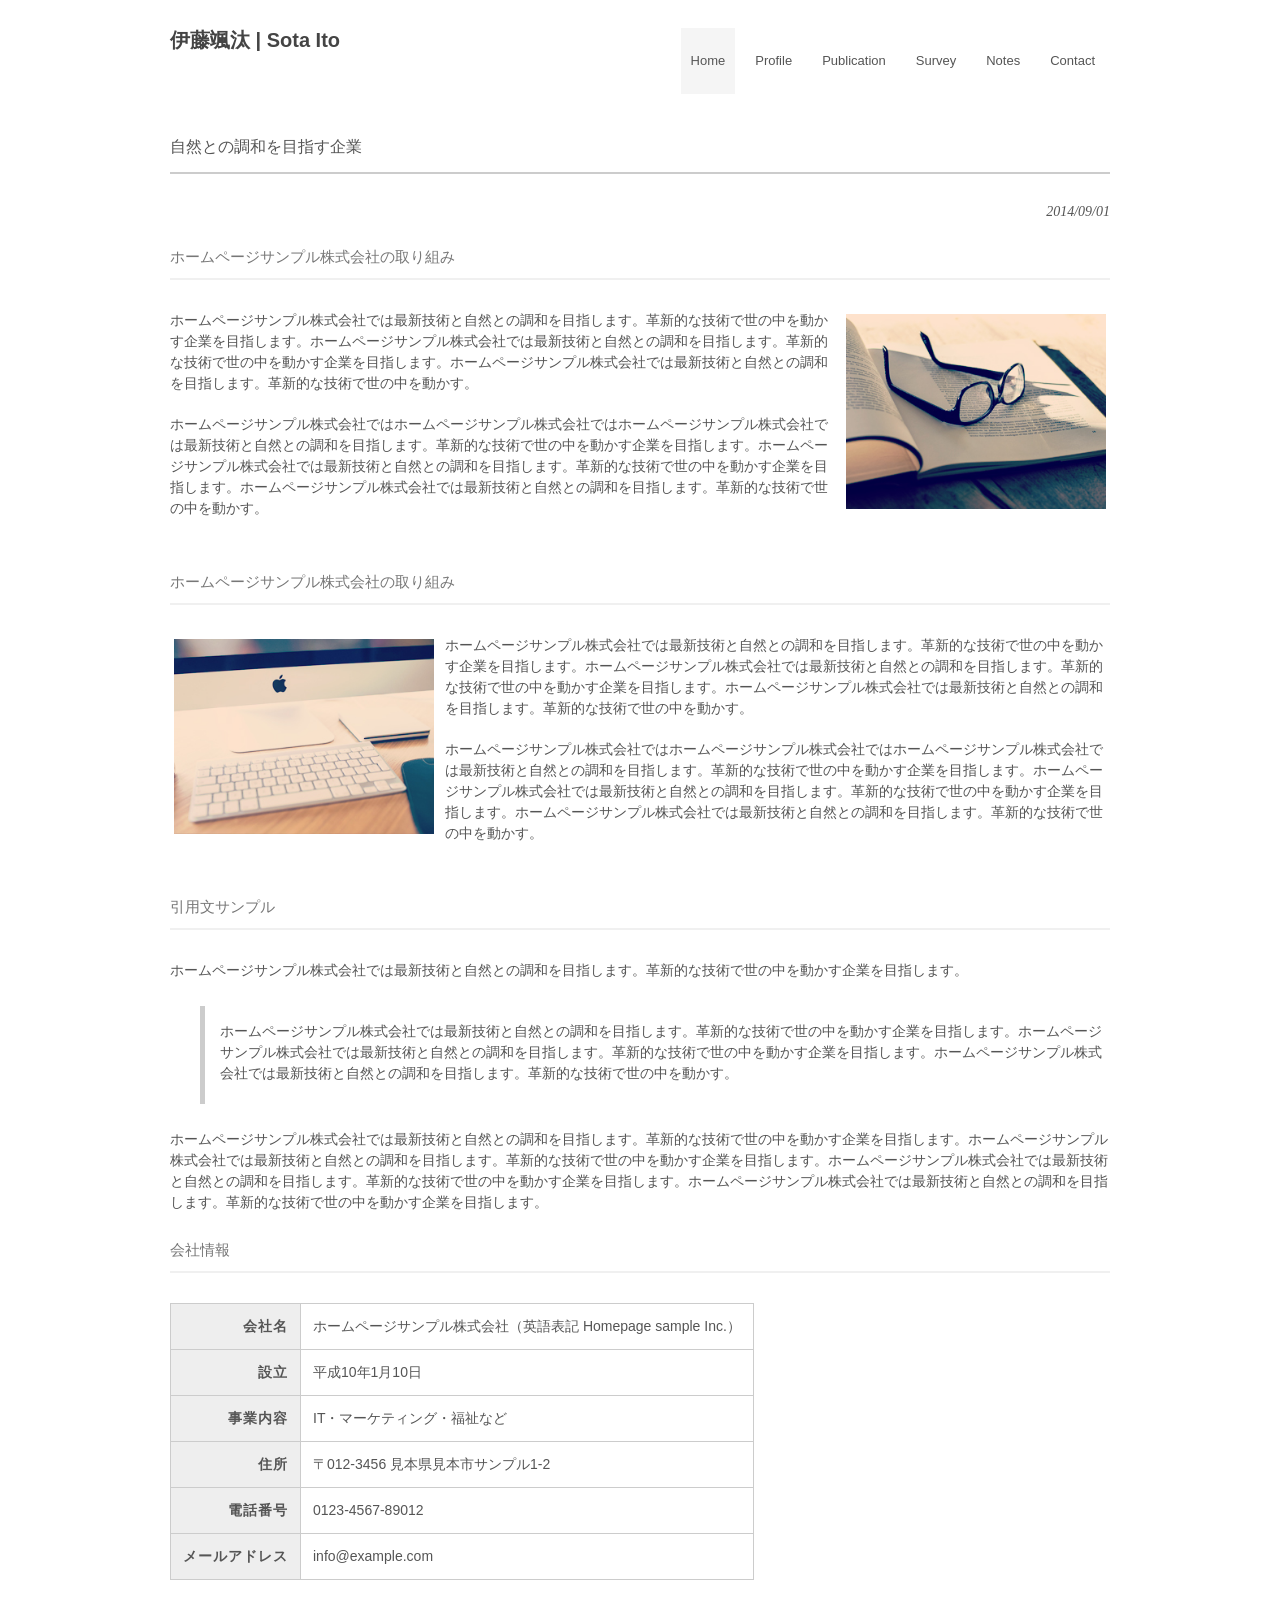
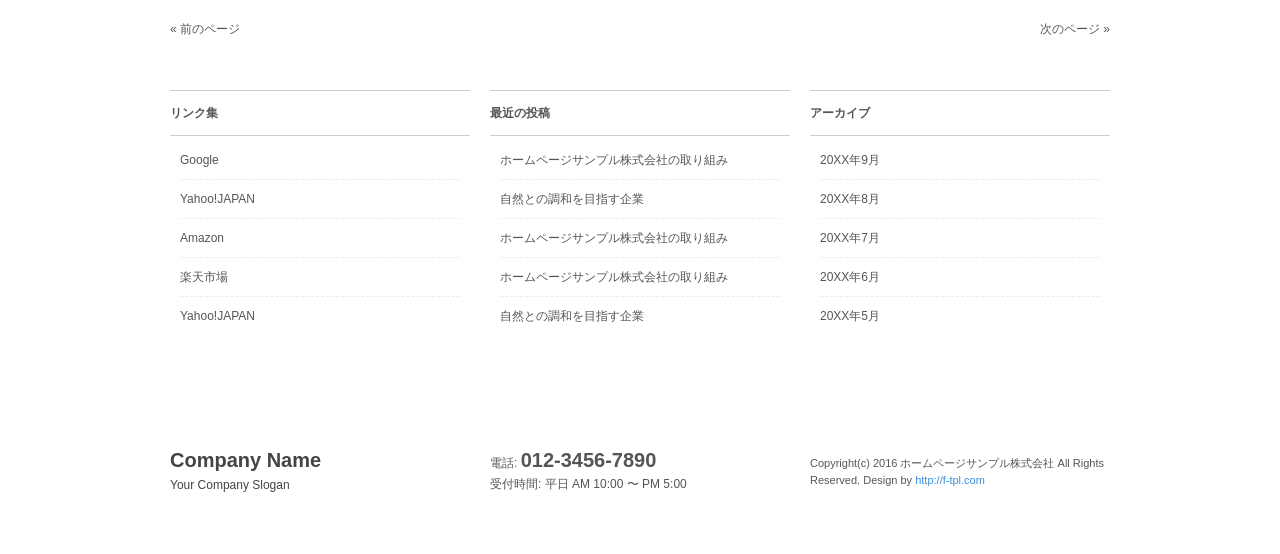
<file: else.html>
<!DOCTYPE html>
<html lang="ja">

<head>
	<meta charset="UTF-8">
	<meta name="viewport" content="width=device-width, user-scalable=yes, maximum-scale=1.0, minimum-scale=1.0">
	<meta name="description" content="ホームページサンプル株式会社のサイトです">
	<title>Sota Ito</title>
	<link rel="profile" href="http://gmpg.org/xfn/11">
	<link rel="stylesheet" type="text/css" media="all" href="style.css">
	<!--[if lt IE 9]>
	<script src="js/html5.js"></script>
	<script src="js/css3-mediaqueries.js"></script>
	<![endif]-->
	<script src="js/jquery1.4.4.min.js"></script>
	<script src="js/script.js"></script>
</head>

<body>

	<header id="header" role="banner">
		<div class="inner">
			<div class="logo">
				<a href="index.html" title="ホームページサンプル株式会社" rel="home">伊藤颯汰 | Sota Ito<br /></a>
			</div>
			<nav id="mainNav">
				<div class="inner">
					<a class="menu" id="menu"><span>MENU</span></a>
					<div class="panel">
						<ul id="topnav">
							<li class="current-menu-item"><a href="index.html"><strong>Home</strong><br /></a></li>
							<li><a href="profile.html"><strong>Profile</strong><br /></a></li>
							<li><a href="publication.html"><strong>Publication</strong><br /></a></li>
							<li><a href="survey.html"><strong>Survey</strong><br /></a>
								<ul class="sub-menu">
									<li><a href="nerf.html">Neural Radiance Fields</a></li>
									<li><a href="else.html">else</a></li>
								</ul>
							</li>
							<li><a href="notes.html"><strong>Notes</strong><br /></a></li>
							<li><a href="contact.html"><strong>Contact</strong><br /></a></li>
						</ul>
					</div>
				</div>
			</nav>
		</div>
	</header>

	<div id="wrapper">
		<section id="main">
			<section class="content">
				<h3 class="heading">自然との調和を目指す企業</h3>
				<article class="post">
					<p class="dateLabel">2014/09/01</p>
					<h3>ホームページサンプル株式会社の取り組み</h3>
					<p><img src="images/banners/sample1.jpg" alt="" width="260" height="113" class="alignright" />ホームページサンプル株式会社では最新技術と自然との調和を目指します。革新的な技術で世の中を動かす企業を目指します。ホームページサンプル株式会社では最新技術と自然との調和を目指します。革新的な技術で世の中を動かす企業を目指します。ホームページサンプル株式会社では最新技術と自然との調和を目指します。革新的な技術で世の中を動かす。</p><p>ホームページサンプル株式会社ではホームページサンプル株式会社ではホームページサンプル株式会社では最新技術と自然との調和を目指します。革新的な技術で世の中を動かす企業を目指します。ホームページサンプル株式会社では最新技術と自然との調和を目指します。革新的な技術で世の中を動かす企業を目指します。ホームページサンプル株式会社では最新技術と自然との調和を目指します。革新的な技術で世の中を動かす。</p><br clear="all" />
					<h3>ホームページサンプル株式会社の取り組み</h3>
					<p><img src="images/banners/sample2.jpg" alt="" width="260" height="113" class="alignleft" />ホームページサンプル株式会社では最新技術と自然との調和を目指します。革新的な技術で世の中を動かす企業を目指します。ホームページサンプル株式会社では最新技術と自然との調和を目指します。革新的な技術で世の中を動かす企業を目指します。ホームページサンプル株式会社では最新技術と自然との調和を目指します。革新的な技術で世の中を動かす。</p><p>ホームページサンプル株式会社ではホームページサンプル株式会社ではホームページサンプル株式会社では最新技術と自然との調和を目指します。革新的な技術で世の中を動かす企業を目指します。ホームページサンプル株式会社では最新技術と自然との調和を目指します。革新的な技術で世の中を動かす企業を目指します。ホームページサンプル株式会社では最新技術と自然との調和を目指します。革新的な技術で世の中を動かす。</p><br clear="all" />
					<h3>引用文サンプル</h3>
					<p>ホームページサンプル株式会社では最新技術と自然との調和を目指します。革新的な技術で世の中を動かす企業を目指します。</p>
					<blockquote><p>ホームページサンプル株式会社では最新技術と自然との調和を目指します。革新的な技術で世の中を動かす企業を目指します。ホームページサンプル株式会社では最新技術と自然との調和を目指します。革新的な技術で世の中を動かす企業を目指します。ホームページサンプル株式会社では最新技術と自然との調和を目指します。革新的な技術で世の中を動かす。</p></blockquote>
					<p>ホームページサンプル株式会社では最新技術と自然との調和を目指します。革新的な技術で世の中を動かす企業を目指します。ホームページサンプル株式会社では最新技術と自然との調和を目指します。革新的な技術で世の中を動かす企業を目指します。ホームページサンプル株式会社では最新技術と自然との調和を目指します。革新的な技術で世の中を動かす企業を目指します。ホームページサンプル株式会社では最新技術と自然との調和を目指します。革新的な技術で世の中を動かす企業を目指します。</p>
					<h3>会社情報</h3>
					<table>
						<tr>
							<th>会社名</th>
							<td>ホームページサンプル株式会社（英語表記 Homepage sample Inc.）</td>
						</tr>
						<tr>
							<th>設立</th>
							<td>平成10年1月10日</td>
						</tr>
						<tr>
							<th>事業内容</th>
							<td>IT・マーケティング・福祉など</td>
						</tr>
						<tr>
							<th>住所</th>
							<td>〒012-3456 見本県見本市サンプル1-2</td>
						</tr>
						<tr>
							<th>電話番号</th>
							<td>0123-4567-89012</td>
						</tr>
						<tr>
							<th>メールアドレス</th>
							<td>info@example.com</td>
						</tr>
					</table>
				</article>
			</section>
			<div class="pagenav">
				<span class="prev"><a href="sample.html" rel="prev">&laquo; 前のページ</a></span>
				<span class="next"><a href="sample.html" rel="next">次のページ &raquo;</a></span>
			</div>
		</section>

		<aside id="sub" class="gridWrapper">
			<section class="grid">
				<h3>リンク集</h3>
				<ul class="menu">
					<li><a href="https://www.google.com/?hl=ja&#038;gws_rd=ssl">Google</a></li>
					<li><a href="http://www.yahoo.co.jp/">Yahoo!JAPAN</a></li>
					<li><a href="http://www.amazon.co.jp/">Amazon</a></li>
					<li><a href="http://www.rakuten.co.jp/">楽天市場</a></li>
					<li><a href="http://www.yahoo.co.jp/">Yahoo!JAPAN</a></li>
				</ul>
			</section>
			<section class="grid">
				<h3>最近の投稿</h3>
				<ul>
					<li><a href="sample.html">ホームページサンプル株式会社の取り組み</a></li>
					<li><a href="sample.html">自然との調和を目指す企業</a></li>
					<li><a href="sample.html">ホームページサンプル株式会社の取り組み</a></li>
					<li><a href="sample.html">ホームページサンプル株式会社の取り組み</a></li>
					<li><a href="sample.html">自然との調和を目指す企業</a></li>
				</ul>
			</section>
			<section class="grid">
				<h3>アーカイブ</h3>
				<ul>
					<li><a href="sample.html">20XX年9月</a></li>
					<li><a href="sample.html">20XX年8月</a></li>
					<li><a href="sample.html">20XX年7月</a></li>
					<li><a href="sample.html">20XX年6月</a></li>
					<li><a href="sample.html">20XX年5月</a></li>
				</ul>
			</section>
		</aside>
	</div>

	<footer id="footer">
		<div class="inner">
			<section class="gridWrapper">
				<article class="grid">
					<p class="logo"><a href="index.html" title="ホームページサンプル株式会社" rel="home">Company Name<br /><span>Your Company Slogan</span></a></p>
				</article>
				<article class="grid">
					<p class="tel"><span>電話:</span> <strong>012-3456-7890</strong></p>
					<p class="open">受付時間: 平日 AM 10:00 〜 PM 5:00</p>
				</article>
				<article class="grid copyright">
					Copyright(c) 2016 ホームページサンプル株式会社 All Rights Reserved. Design by <a href="http://f-tpl.com" target="_blank" rel="nofollow">http://f-tpl.com</a>
				</article>
			</section>
		</div>
	</footer>

</body>
</html>
</file>
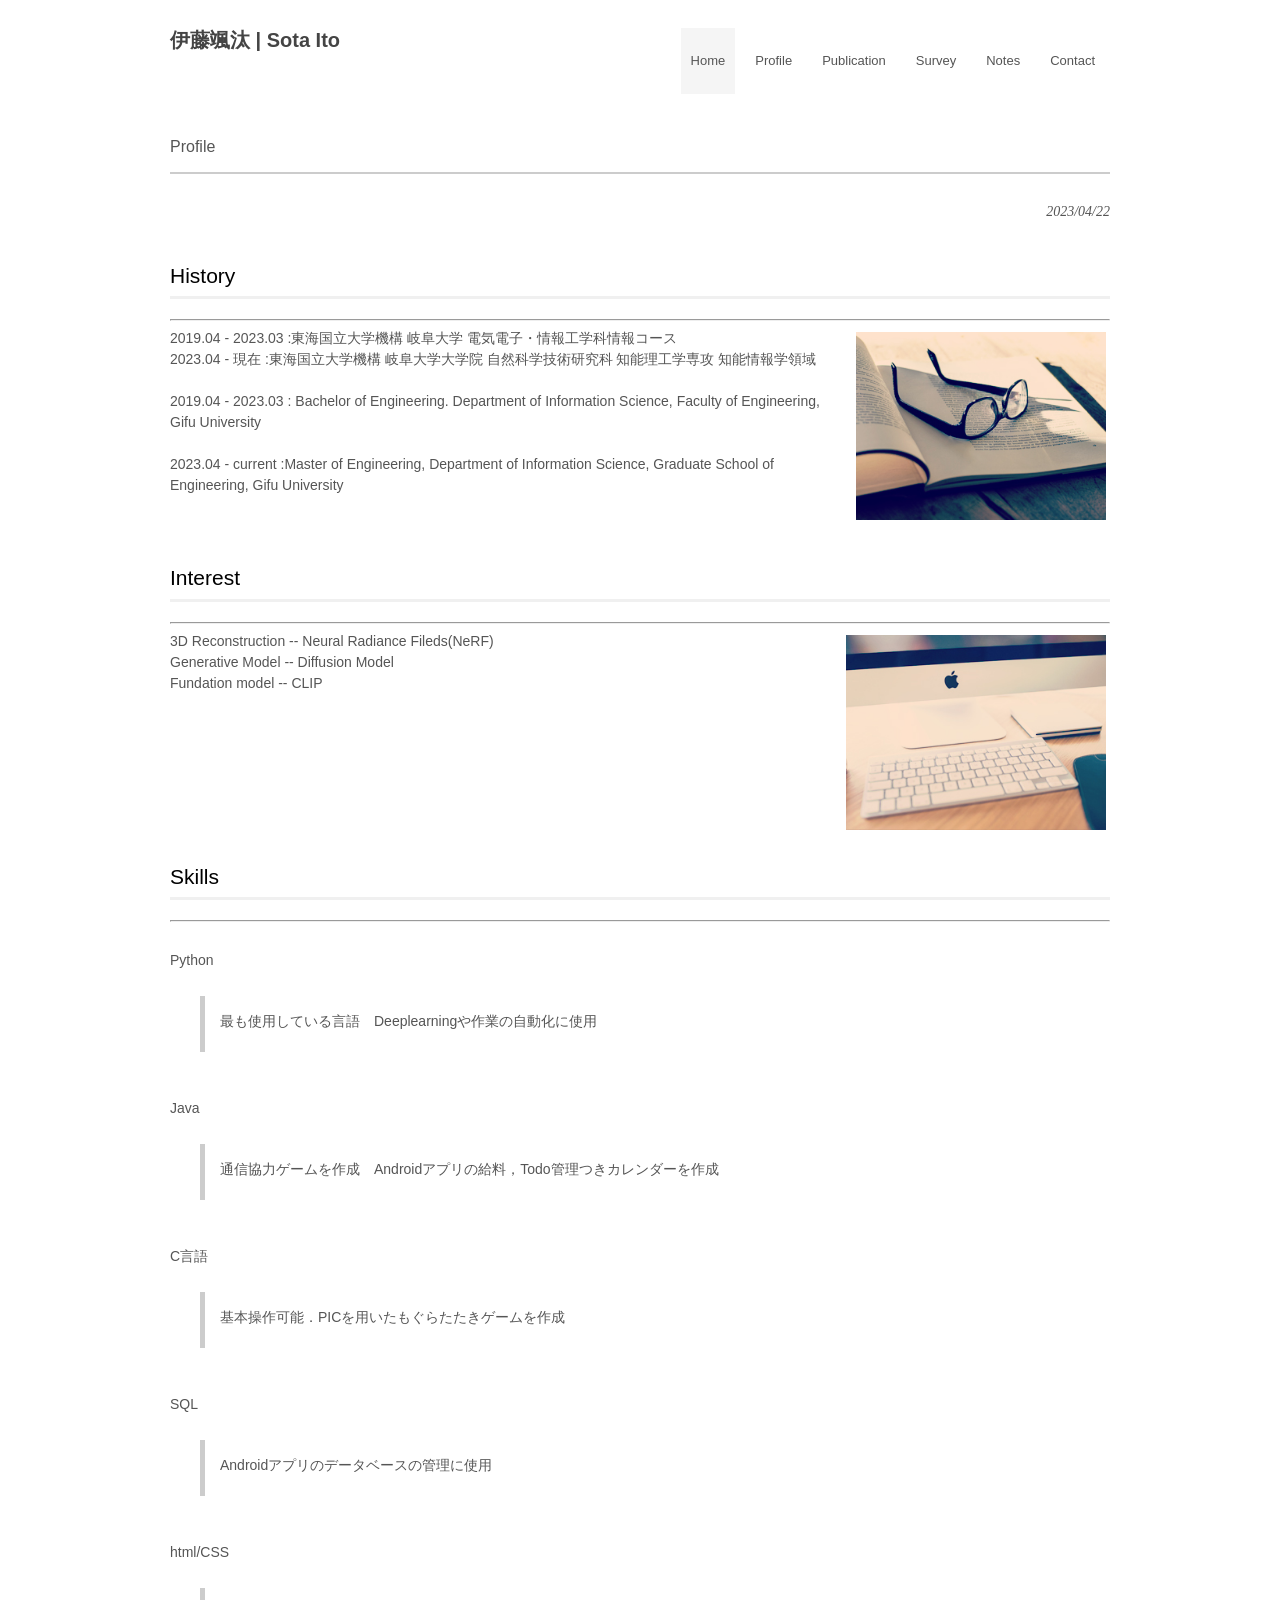
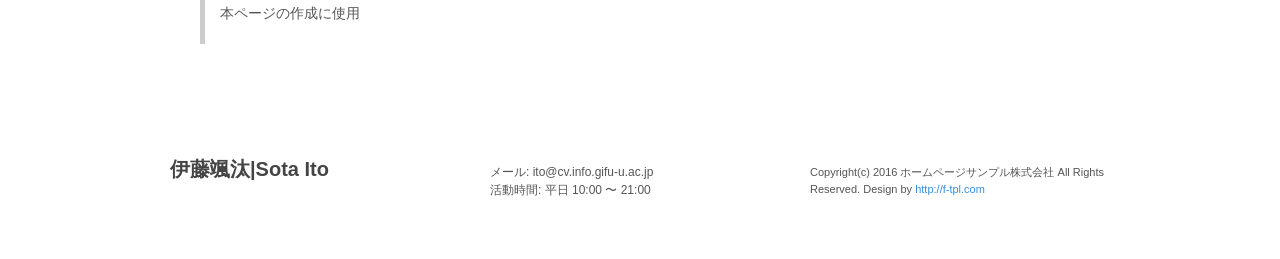
<file: profile.html>
<!DOCTYPE html>
<html lang="ja">

<head>
	<meta charset="UTF-8">
	<meta name="viewport" content="width=device-width, user-scalable=yes, maximum-scale=1.0, minimum-scale=1.0">
	<meta name="description" content="ホームページサンプル株式会社のサイトです">
	<title>Sota Ito</title>
	<link rel="profile" href="http://gmpg.org/xfn/11">
	<link rel="stylesheet" type="text/css" media="all" href="style.css">
	<!--[if lt IE 9]>
	<script src="js/html5.js"></script>
	<script src="js/css3-mediaqueries.js"></script>
	<![endif]-->
	<script src="js/jquery1.4.4.min.js"></script>
	<script src="js/script.js"></script>
</head>

<body>
	
	<header id="header" role="banner">
		<div class="inner">
			<div class="logo">
				<a href="index.html" title="ホームページサンプル株式会社" rel="home">伊藤颯汰 | Sota Ito<br /></a>
			</div>
			<nav id="mainNav">
				<div class="inner">
					<a class="menu" id="menu"><span>MENU</span></a>
					<div class="panel">
						<ul id="topnav">
							<li class="current-menu-item"><a href="index.html"><strong>Home</strong><br /></a></li>
							<li><a href="profile.html"><strong>Profile</strong><br /></a></li>
							<li><a href="publication.html"><strong>Publication</strong><br /></a></li>
							<li><a href="survey.html"><strong>Survey</strong><br /></a>
								<ul class="sub-menu">
									<li><a href="nerf.html">Neural Radiance Fields</a></li>
									<li><a href="else.html">else</a></li>
								</ul>
							</li>
							<li><a href="notes.html"><strong>Notes</strong><br /></a></li>
							<li><a href="contact.html"><strong>Contact</strong><br /></a></li>
						</ul>
					</div>
				</div>
			</nav>
		</div>
	</header>

	<div id="wrapper">
		<section id="main">
			<section class="content">
				<h3 class="heading">Profile</h3>
				
				<article class="post">
					<p class="dateLabel">2023/04/22</p>
					<h1>History</h1>
					<hr>
					
					<p><img src="images/banners/sample1.jpg" alt="" width="250" height="113" class="alignright" />
					
						2019.04 - 2023.03 :東海国立大学機構 岐阜大学 電気電子・情報工学科情報コース
						<br>2023.04 - 現在 :東海国立大学機構 岐阜大学大学院 自然科学技術研究科 知能理工学専攻 知能情報学領域</br>
						<br>2019.04 - 2023.03 : Bachelor of Engineering. Department of Information Science, Faculty of Engineering, Gifu University</br>
						<br>2023.04 - current :Master of Engineering, Department of Information Science, Graduate School of Engineering, Gifu University</br>
					</p><br clear="all" />
					<h1>Interest</h1>
					<hr>
					<p><img src="images/banners/sample2.jpg" alt="" width="260" height="113" class="alignright" /><strong>3D Reconstruction  -- Neural Radiance Fileds(NeRF)
						<br>Generative Model  -- Diffusion Model
						<br>Fundation model -- CLIP</br>
					</strong></p><br clear="all" />
					<h1>Skills</h1>
					<hr>
					<p><br>Python</br></p>
					<blockquote><p>最も使用している言語　Deeplearningや作業の自動化に使用</p></blockquote>		
					<p><br>Java</br></p>
					<blockquote><p>通信協力ゲームを作成　Androidアプリの給料，Todo管理つきカレンダーを作成</p></blockquote>
					<p><br>C言語</br></p>
					<blockquote><p>基本操作可能．PICを用いたもぐらたたきゲームを作成</p></blockquote>
					<p><br>SQL</br></p>
					<blockquote><p>Androidアプリのデータベースの管理に使用</p></blockquote>
					<p><br>html/CSS</br></p>
					<blockquote><p>本ページの作成に使用</p></blockquote>
						
					
					
					
					<!-- <table>
						<tr>
							<th>会社名</th>
							<td>ホームページサンプル株式会社（英語表記 Homepage sample Inc.）</td>
						</tr>
						<tr>
							<th>設立</th>
							<td>平成10年1月10日</td>
						</tr>
						<tr>
							<th>事業内容</th>
							<td>IT・マーケティング・福祉など</td>
						</tr>
						<tr>
							<th>住所</th>
							<td>〒012-3456 見本県見本市サンプル1-2</td>
						</tr>
						<tr>
							<th>電話番号</th>
							<td>0123-4567-89012</td>
						</tr>
						<tr>
							<th>メールアドレス</th>
							<td>info@example.com</td>
						</tr>
					</table> -->
				</article>
			</section>
			<!-- <div class="pagenav">
				<span class="prev"><a href="sample.html" rel="prev">&laquo; 前のページ</a></span>
				<span class="next"><a href="sample.html" rel="next">次のページ &raquo;</a></span>
			</div> -->
		</section>

		<!-- <aside id="sub" class="gridWrapper">
			<section class="grid">
				<h3>リンク集</h3>
				<ul class="menu">
					<li><a href="https://www.google.com/?hl=ja&#038;gws_rd=ssl">Google</a></li>
					<li><a href="http://www.yahoo.co.jp/">Yahoo!JAPAN</a></li>
					<li><a href="http://www.amazon.co.jp/">Amazon</a></li>
					<li><a href="http://www.rakuten.co.jp/">楽天市場</a></li>
					<li><a href="http://www.yahoo.co.jp/">Yahoo!JAPAN</a></li>
				</ul>
			</section>
			<section class="grid">
				<h3>最近の投稿</h3>
				<ul>
					<li><a href="sample.html">ホームページサンプル株式会社の取り組み</a></li>
					<li><a href="sample.html">自然との調和を目指す企業</a></li>
					<li><a href="sample.html">ホームページサンプル株式会社の取り組み</a></li>
					<li><a href="sample.html">ホームページサンプル株式会社の取り組み</a></li>
					<li><a href="sample.html">自然との調和を目指す企業</a></li>
				</ul>
			</section>
			<section class="grid">
				<h3>アーカイブ</h3>
				<ul>
					<li><a href="sample.html">20XX年9月</a></li>
					<li><a href="sample.html">20XX年8月</a></li>
					<li><a href="sample.html">20XX年7月</a></li>
					<li><a href="sample.html">20XX年6月</a></li>
					<li><a href="sample.html">20XX年5月</a></li>
				</ul>
			</section>
		</aside> -->
	</div>

	<footer id="footer">
		<div class="inner">
			<section class="gridWrapper">
				<article class="grid">
					<p class="logo"><a href="index.html" title="ホームページサンプル株式会社" rel="home">伊藤颯汰|Sota Ito<br /></a></p>
				</article>
				<article class="grid">
					<p class="tel"><span>メール:</span> ito@cv.info.gifu-u.ac.jp</p>
					<p class="open">活動時間: 平日 10:00 〜 21:00</p>
					
				</article>
				<article class="grid copyright">
					Copyright(c) 2016 ホームページサンプル株式会社 All Rights Reserved. Design by <a href="http://f-tpl.com" target="_blank" rel="nofollow">http://f-tpl.com</a>
				</article>
			</section>
		</div>
	</footer>

</body>
</html>
</file>
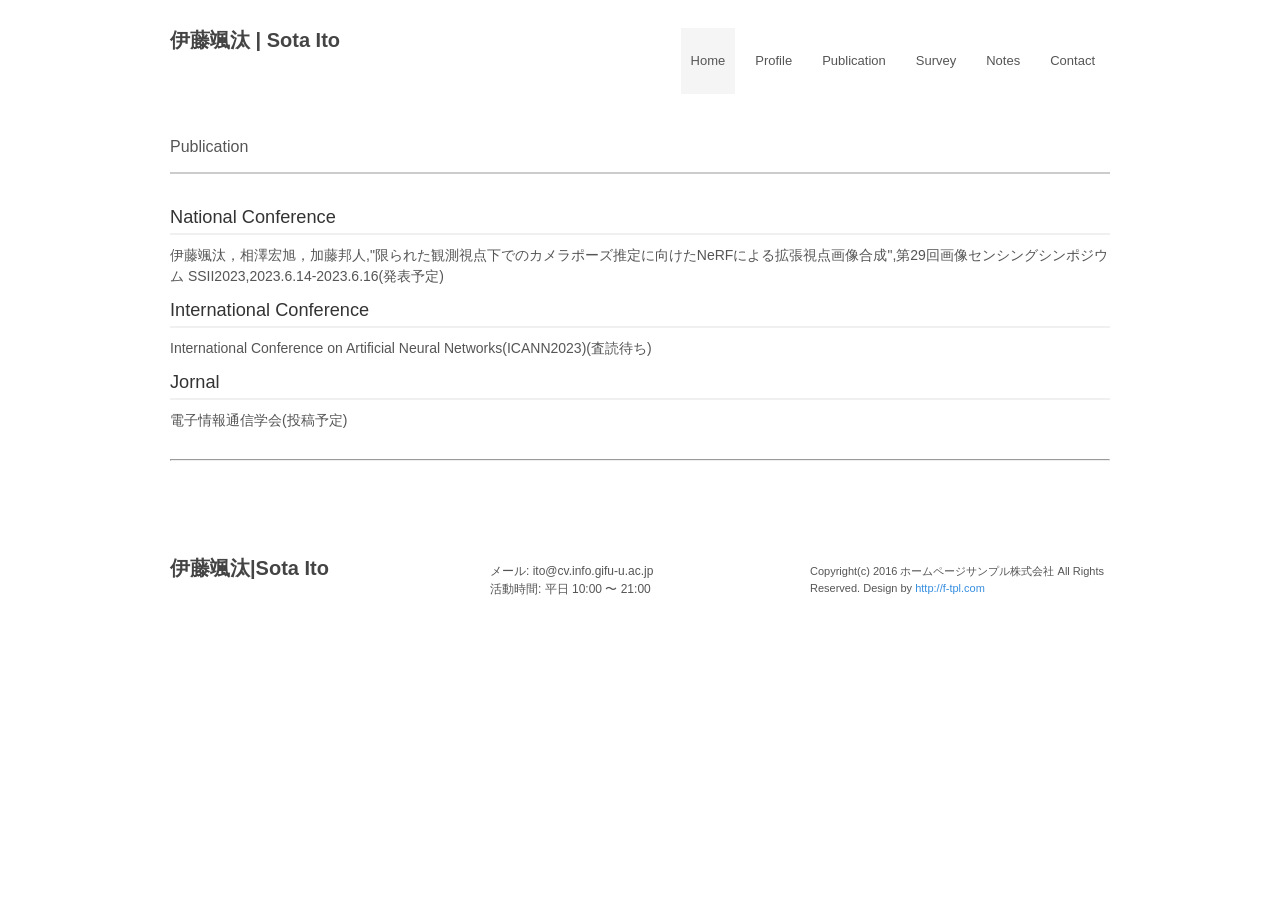
<file: publication.html>
<!DOCTYPE html>
<html lang="ja">

<head>
	<meta charset="UTF-8">
	<meta name="viewport" content="width=device-width, user-scalable=yes, maximum-scale=1.0, minimum-scale=1.0">
	<meta name="description" content="ホームページサンプル株式会社のサイトです">
	<title>Sota Ito</title>
	<link rel="profile" href="http://gmpg.org/xfn/11">
	<link rel="stylesheet" type="text/css" media="all" href="style.css">
	<!--[if lt IE 9]>
	<script src="js/html5.js"></script>
	<script src="js/css3-mediaqueries.js"></script>
	<![endif]-->
	<script src="js/jquery1.4.4.min.js"></script>
	<script src="js/script.js"></script>
</head>

<body>

	<header id="header" role="banner">
		<div class="inner">
			<div class="logo">
				<a href="index.html" title="ホームページサンプル株式会社" rel="home">伊藤颯汰 | Sota Ito<br /></a>
			</div>
			<nav id="mainNav">
				<div class="inner">
					<a class="menu" id="menu"><span>MENU</span></a>
					<div class="panel">
						<ul id="topnav">
							<li class="current-menu-item"><a href="index.html"><strong>Home</strong><br /></a></li>
							<li><a href="profile.html"><strong>Profile</strong><br /></a></li>
							<li><a href="publication.html"><strong>Publication</strong><br /></a></li>
							<li><a href="survey.html"><strong>Survey</strong><br /></a>
								<ul class="sub-menu">
									<li><a href="nerf.html">Neural Radiance Fields</a></li>
									<li><a href="else.html">else</a></li>
								</ul>
							</li>
							<li><a href="notes.html"><strong>Notes</strong><br /></a></li>
							<li><a href="contact.html"><strong>Contact</strong><br /></a></li>
						</ul>
					</div>
				</div>
			</nav>
		</div>
	</header>

	<div id="wrapper">
		<section id="main">
			<section class="content">
				<h3 class="heading">Publication</h3>
				<article class="post">
					
					<h2>National Conference</h2>
					伊藤颯汰，相澤宏旭，加藤邦人,"限られた観測視点下でのカメラポーズ推定に向けたNeRFによる拡張視点画像合成",第29回画像センシングシンポジウム SSII2023,2023.6.14-2023.6.16(発表予定)
					<br>
					<h2>International Conference</h2>
					International Conference on Artificial Neural Networks(ICANN2023)(査読待ち)
					<br>
					<h2>Jornal</h2>
					電子情報通信学会(投稿予定)
					<br></br>
					<hr>
					
		</section>


	</div>

	<footer id="footer">
		<div class="inner">
			<section class="gridWrapper">
				<article class="grid">
					<p class="logo"><a href="index.html" title="ホームページサンプル株式会社" rel="home">伊藤颯汰|Sota Ito<br /></a></p>
				</article>
				<article class="grid">
					<p class="tel"><span>メール:</span> ito@cv.info.gifu-u.ac.jp</p>
					<p class="open">活動時間: 平日 10:00 〜 21:00</p>
					
				</article>
				<article class="grid copyright">
					Copyright(c) 2016 ホームページサンプル株式会社 All Rights Reserved. Design by <a href="http://f-tpl.com" target="_blank" rel="nofollow">http://f-tpl.com</a>
				</article>
			</section>
		</div>
	</footer>

</body>
</html>
</file>
<file: style.css>
@charset "utf-8";

/* =Reset default browser CSS.
Based on work by Eric Meyer:http://meyerweb.com/eric/tools/css/reset/index.html
-------------------------------------------------------------- */
html, body, div, span, applet, object, iframe, h1, h2, h3, h4, h5, h6, p, blockquote, pre, a, abbr, acronym, address, big, cite, code, del, dfn, em, font, ins, kbd, q, s, samp, small, strike, strong, sub, sup, tt, var, dl, dt, dd, ol, ul, li, fieldset, form, label, legend, table, caption, tbody, tfoot, thead, tr, th, td{border:0;font-family:inherit;font-size:100%;font-style:inherit;font-weight:inherit;margin:0;outline:0;padding:0;vertical-align:baseline;}
:focus{outline:0;}

ol, ul{list-style:none;}
table{border-collapse:separate;border-spacing:0;}
caption, th, td{font-weight:normal;text-align:left;}
blockquote:before, blockquote:after,q:before, q:after{content:"";}
blockquote, q{quotes:"" "";}
a img{border:0;}
figure{margin:0}
article, aside, details, figcaption, figure, footer, header, hgroup, menu, nav, section{display:block;}
/* -------------------------------------------------------------- */

body{
color:#555;
font:12px verdana,"ヒラギノ丸ゴ ProN W4","Hiragino Maru Gothic ProN","メイリオ","Meiryo","ＭＳ Ｐゴシック","MS PGothic",Sans-Serif;
line-height:1.5;
background:#fff;
-webkit-text-size-adjust:100%;
}

/* リンク設定
------------------------------------------------------------*/
a{color:#358de0;text-decoration:none;}
a:hover{color:#429bef;}
a:active, a:focus{outline:0;}


/* 全体
------------------------------------------------------------*/
#wrapper{
margin:20px auto 0;
padding:0 1%;
width:98%;
position:relative;
}

.inner{
margin:0 auto;
width:100%;
}


/*************
/* ヘッダー
*************/
#header{
z-index:100;
margin:20px 0 28px;
}

#header:after{
content:"";
display: block;   
clear:both; 
visibility:hidden;
}

#header h1{
font-size:12px;
font-weight:normal;
}

/*************
/* ロゴ
*************/
#header .logo{
float:left;
padding:10px 0 0;
}

.logo a{
font-size:20px;
color:#444;
font-weight:bold;
line-height:1;
}

.logo span{
font-size:12px;
font-weight:normal;
}

#header h1{
font-size:11px;
color:#444;
margin:10px 0 0;
}


/**************************
/* メイン画像（トップページ）
**************************/
#mainBanner{
margin:0 auto;
padding:0;
width:100%;
line-height:0;
}

#mainBanner .inner{position:relative;}

#mainBanner img{
max-width:100%;
height:auto;
}

.slogan{
position:absolute;
max-width:100%;
height:auto;
bottom:0;
left:0;
padding:5px 10px;
line-height:1.4;
z-index:100;
}

.slogan h2{
padding-bottom:5px;
color:#333;
font-size:20px;
}

.slogan h3{
font-size:14px;
color:#666;
}


/**************************
/* グリッド
**************************/
.gridWrapper{
padding-bottom:20px;
clear:both;
overflow:hidden;
}

.grid h3{
padding:13px 0;
margin-bottom:5px;
font-weight:bold;
border-top:1px solid #ccc;
border-bottom:1px solid #ccc;
}

.grid p{padding:5px 0;}

.grid p.img{
float:left;
margin:3px 0 0 0;
}

.readmore{clear:both;}

.readmore a{
padding:3px 5px;
border-radius:3px;
color:#fff;
background:#999;
}

.readmore a:hover{background:#ccc;}


/* フッター内のグリッド(3カラム) */
#footer .grid{
border:0;
background:transparent;
}

#footer .grid p{padding:0;}


/*************
メイン コンテンツ
*************/
section.content{
padding:10px 0;
margin-bottom:20px;
border-radius:6px;
overflow:hidden;
font-size:14px;
}

section.content p{margin-bottom:5px;}


/* アーカイブページ */
section.content .archive{
padding:20px 0 0;
border-bottom:1px dotted #ccc;
}

section.content p{margin-bottom:5px;}

h3.heading{
padding:3px 0 13px;
margin-bottom:30px;
font-size:16px;
border-bottom:2px solid #ccc;
}

section.content img{
max-width:90%;
height:auto;
}

.alignleft{
float:left;
clear:left;
margin:3px 10px 10px 0;
}

.alignright{
float:right;
clear:right;
margin:3px 0 10px 10px;
}

.border,ul.list img{border:4px solid #ebebeb;}



/*************
/* フッター
*************/
#footer{
clear:both;
padding:20px 0;
overflow:hidden;
}

.tel strong{
font-size:20px;
font-weight:bold;
}

#footer .copyright{font-size:11px;}


/*************
サブ（フッター前）コンテンツ
*************/
#sub ul{padding:10px;}

#sub li{
margin-bottom:10px;
padding-bottom:10px;
border-bottom:1px dashed #ebebeb;
}

#sub li:last-child{
border:0;
margin-bottom:0;
}

#sub li a{
color:#555;
display:block;
}

#sub li a:hover{
color:#a5a5a5;
}

#sub ul.list{padding-bottom:7px;}

#sub ul.list li{
clear:both;
margin-bottom:5px;
padding:5px 0;
overflow:hidden;
}

#sub ul.list li img{
float:left;
margin-right:10px;
}

#sub ul.list li{
font-size:12px;
line-height:1.35;
}

#sub .grid h3{border-radius:0;}


/* page navigation
------------------------------------------------------------*/
.pagenav{
clear:both;
width:100%;
height:30px;
margin:5px 0 20px;
}

.pagenav a{
color:#555;
}

.pagenav a:hover{
color:#a5a5a5;
}

.prev{float:left}
.next{float:right;}

#pageLinks{
clear:both;
text-align:center;
}


/* タイポグラフィ
*****************************************************/
.dateLabel{
margin:0 0 10px;
text-align:right;
font:italic 1em "Palatino Linotype", "Book Antiqua", Palatino, serif;
}

.post p{padding-bottom:15px;}

.post ul{margin:0 0 10px 10px;}

.post ul li{
margin-bottom:5px;
padding-left:15px;
background:url(images/bullet.png) no-repeat 0 8px;
}

.post ol{margin:0 0 10px 30px;}

.post ol li{list-style:decimal;}

.post h1{
margin:20px 0;
padding:5px 0;
font-size:150%;
color:#000;
border-bottom:3px solid #f0f0f0;
}

.post h2{
margin:10px 0;
padding-bottom:2px;
font-size:130%;
font-weight:normal;
color:#333;
border-bottom:2px solid #f0f0f0;
}

.post h3{
margin:10px 0 30px;
padding-bottom:10px;
font-size:110%;
font-weight:normal;
color:#777;
border-bottom:2px solid #f0f0f0;
}

.post blockquote{
clear:both;
padding:10px 0 10px 15px;
margin:10px 0 25px 30px;
border-left:5px solid #ccc;
}
 
.post blockquote p{padding:5px 0;}

.post table{
border-collapse:collapse;
margin:10px 0;
}

.post table th,.post table td{
padding:12px;
border:1px solid #ccc;
}

.post table th{
text-align:right;
font-weight:bold;
letter-spacing:1px;
white-space:nowrap;
background:#eee;
}

.post dt{font-weight:bold;}

.post dd{padding-bottom:10px;}

.post img{max-width:100%;height:auto;}

img.aligncenter{
display:block;
margin:5px auto;
}

img.alignright, img.alignleft{
padding:4px;
margin:0 0 2px 7px;
display:inline;
}

img.alignleft{margin:0 7px 2px 0;}

.alignright{float:right;}
.alignleft{float:left;}


/* PC用
------------------------------------------------------------*/
@media only screen and (min-width:960px){
#wrapper,.inner{
width:940px;
padding:0;
}

#wrapper{padding-bottom:20px;}

/* グリッド全体 */
.gridWrapper{
display:table;
border-collapse:separate;
border-spacing:20px;
margin-left:-20px;
width:980px;
}

/* グリッド共通 ベース:トップページ4カラム */
.grid{
width:220px;
display:table-cell;
}

#sub.gridWrapper{width:980px;}

/* サブコンテンツ + フッター グリッド(3カラム) */
#sub .grid, #footer .grid{width:300px;}

/* トップナビゲーション */
nav div.panel{display:block !important;}

a#menu{display:none;}

#topnav{
float:right;
margin-top:-5px;

}

#topnav li{
float:left;
margin:13px 5px 0;
text-align:center;
position:relative;
}

#topnav a{
color:#555;
font-size:13px;
display:block;
padding:25px 10px;
line-height:1.2;
}

#topnav span{
font-size:10px;
color:#a5a5a5;
}

#topnav li.current-menu-item a,#topnav a:hover{
background:#f5f5f5;
}

#topnav ul{
width:160px;
display:none;
}

#topnav li:hover ul{
display:block;
position:absolute;
top:80px;
left:0;
z-index:500;
}

#topnav li li{
margin:0;
float:none;
width:160px;
text-align:left;
background:#f4f4f4;
}

#topnav li li a{
padding:10px;
border:0;
}

#topnav li.current-menu-item li a,#topnav li li a{
border-bottom-width:1px;
}

#topnav li li.current-menu-item a,#topnav li li a:hover{
padding-bottom:10px;
border-bottom-width:3px;
background:#eee;
}
}

@media only screen and (max-width:959px){
*{
    -webkit-box-sizing: border-box;
       -moz-box-sizing: border-box;
         -o-box-sizing: border-box;
        -ms-box-sizing: border-box;
            box-sizing: border-box;
}

#header h1{text-align:center;}

#header .logo,#footer .logo{
float:none;
text-align:center;
padding:10px 5px;
}

/* トップナビゲーション */
nav#mainNav{
clear:both;
width:100%;
margin:0 auto;
padding:0;
background: -webkit-gradient(linear, left top, left bottom, color-stop(1, #f4f4f4), color-stop(0.00, #f4f4f4));
background: -webkit-linear-gradient(top, #f4f4f4 0%, #f4f4f4 100%);
background: -moz-linear-gradient(top, #f4f4f4 0%, #f4f4f4 100%);
background: -o-linear-gradient(top, #f4f4f4 0%, #f4f4f4 100%);
background: -ms-linear-gradient(top, #f4f4f4 0%, #f4f4f4 100%);
background: linear-gradient(top, #f4f4f4 0%, #f4f4f4 100%);
}

nav#mainNav a.menu{
width:100%;
display:block;
height:40px;
line-height:40px;
font-weight: bold;
text-align:left;
color:#555;
}

nav#mainNav a#menu span{padding-left:10px;}
nav#mainNav a span:before{content:"≡ ";}
nav#mainNav a.menuOpen span:before{content:"× ";}

nav#mainNav a#menu:hover{cursor:pointer;}

nav .panel{
display:none;
width:100%;
position:relative;
right:0;
top:0;
z-index:1;
}

nav#mainNav ul{margin:0;padding:0;}

  nav#mainNav ul li{
float:none;
clear:both;
width:100%;
height:auto;
line-height:1.2;
}

nav#mainNav ul li a,nav#mainNav ul li.current-menu-item li a{
display: block;
padding:15px 10px;
text-align:left;
border-bottom:1px dashed #e8e8e8;
color:#555;
}

nav#mainNav ul li a span{padding-left:10px;}
nav#mainNav ul li:first-child a{border-top:1px dashed #e8e8e8;}

nav#mainNav ul li:last-child a{border:0;}
nav#mainNav ul li li:last-child a{border:0;}
nav#mainNav ul li li:last-child a{border-bottom:1px dashed #e8e8e8;}
 
nav#mainNav ul li.current-menu-item a,nav#mainNav ul li a:hover,nav#mainNav ul li.current-menu-item a,nav#mainNav ul li a:active, nav#mainNav ul li li.current-menu-item a, nav#mainNav ul li.current-menu-item li a:hover, nav#mainNav ul li.current-menu-item li a:active{
background:#eee;
}

nav div.panel{float:none;}

nav#mainNav ul li li{
float:left;
border:0;
}

nav#mainNav ul li li a, nav#mainNav ul li.current-menu-item li a, nav#mainNav ul li li.current-menu-item a{
padding-left:40px;
background:url(images/sub1.png) no-repeat 20px -62px;
}

nav#mainNav ul li li.current-menu-item a,nav#mainNav ul li li a:hover, nav#mainNav ul li.current-menu-item li a:hover{background:#eee url(images/sub1.png) no-repeat 20px -62px;}

nav#mainNav ul li li:last-child a{background:#f4f4f4 url(images/subLast.png) no-repeat 20px -65px;}
nav#mainNav ul li li:last-child.current-menu-item a,nav#mainNav ul li li:last-child a:hover,nav#mainNav ul li.current-menu-item li:last-child a:hover{background:#eee url(images/subLast.png) no-repeat 20px -65px;}

.grid{
float:left;
width:48%;
margin:10px 2% 0 0;
}

.grid img{
float:left;
margin-right:5px;
}

#sub .grid{
width:32%;
margin:10px 1%;
}

#sub .grid:first-child{
margin-left:0;
}

#sub .grid:last-child{
margin-right:0;
}

#footer .grid, #footer .grid p{
float:none;
width:100%;
text-align:center;
border:0;
}

#footer .grid:last-child{padding-top:20px;}
}

@media only screen and (max-width:768px){
  #header{padding-bottom:0;}
#header h1{text-align:center;}

#header .logo{
float:none;
text-align:center;
padding:10px 5px 20px;
}

#sub ul.list{padding:10px 10px 11px;}

#sub ul.list li{padding-bottom:10px;margin-bottom:8px;}
}


@media only screen and (max-width:640px){
#footer .grid p{text-align:center;}

.grid img{float:none;margin:20px auto 10px;max-width:100%;height:auto;}

.grid p,#sub .grid li{text-align:left;}

  .alignleft,.alignright{float:none;display:block;margin:0 auto 10px;}
}


@media only screen and (max-width:480px){
#mainBanner h2,#mainBanner h3{font-size:80%;}

#sub .grid{
float:none;
width:98%;
}

#sub .grid h3{padding:10px 5px;}
}
</file>
